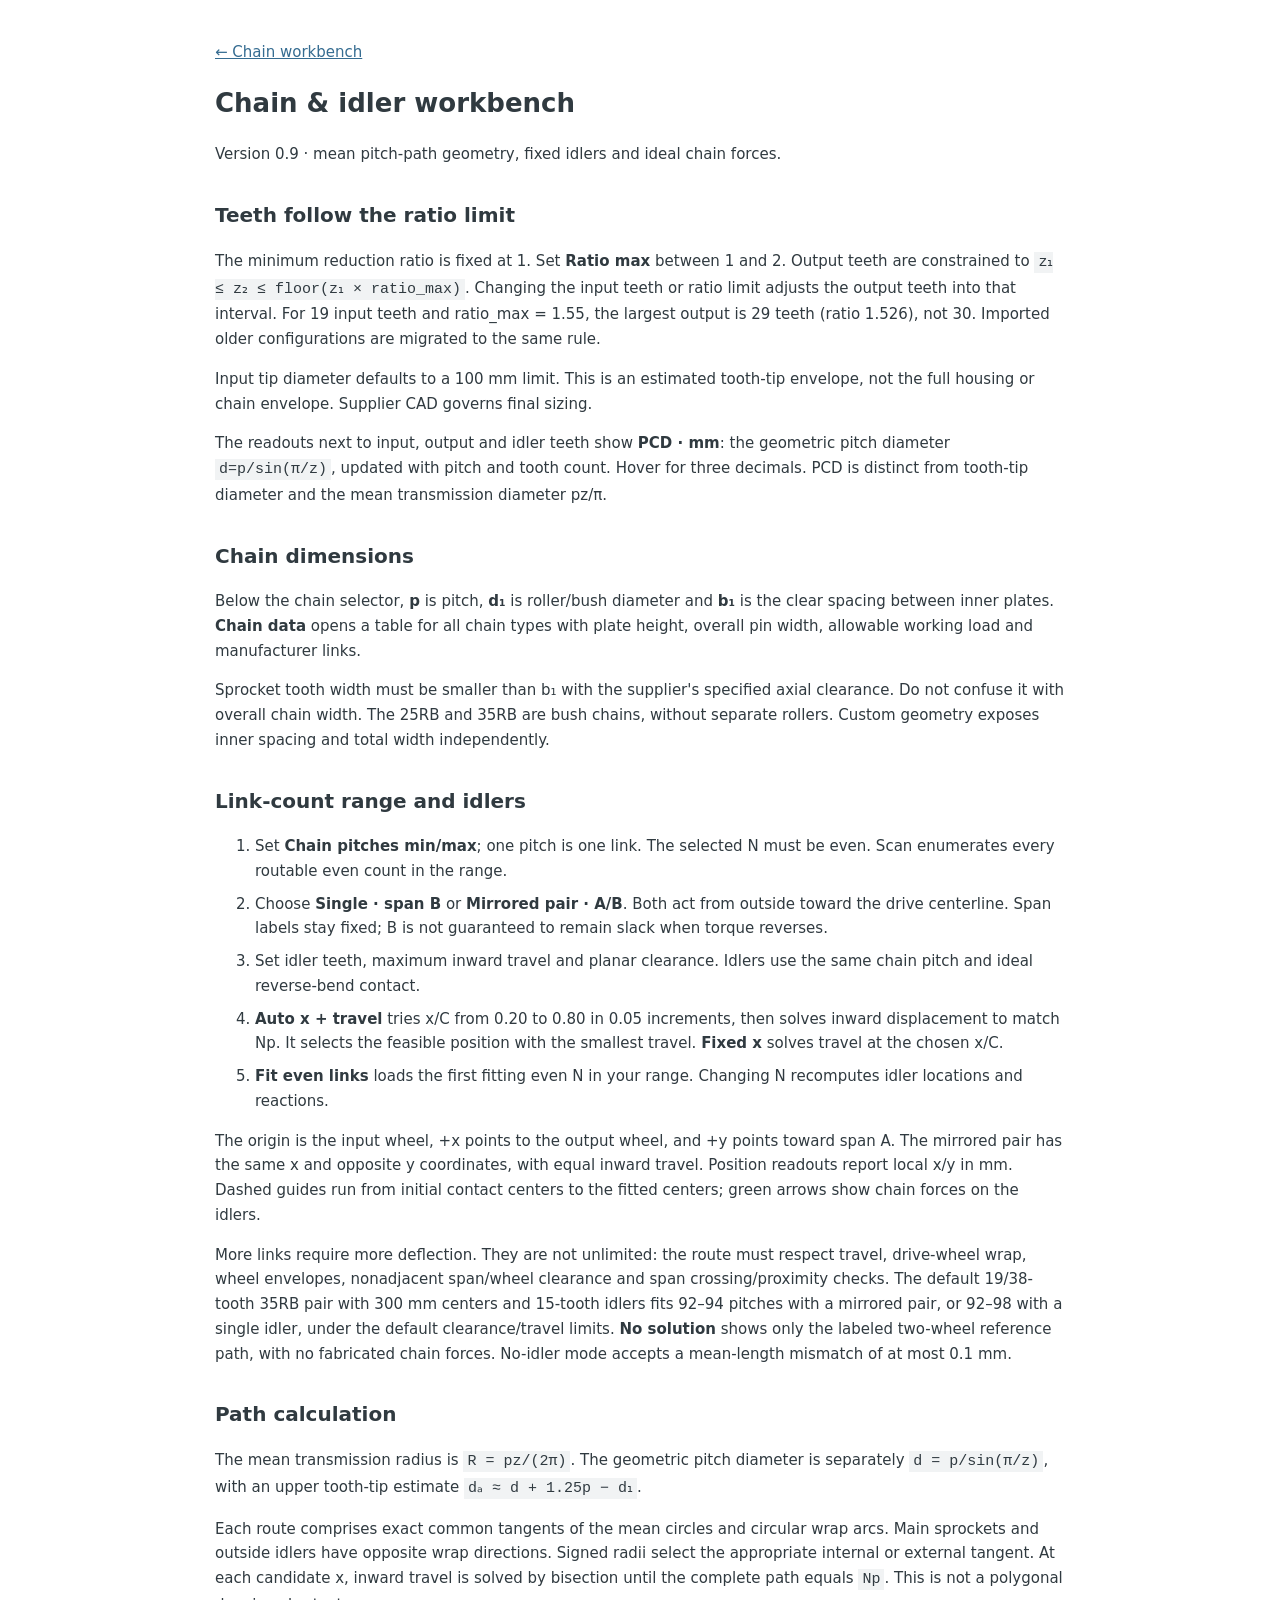
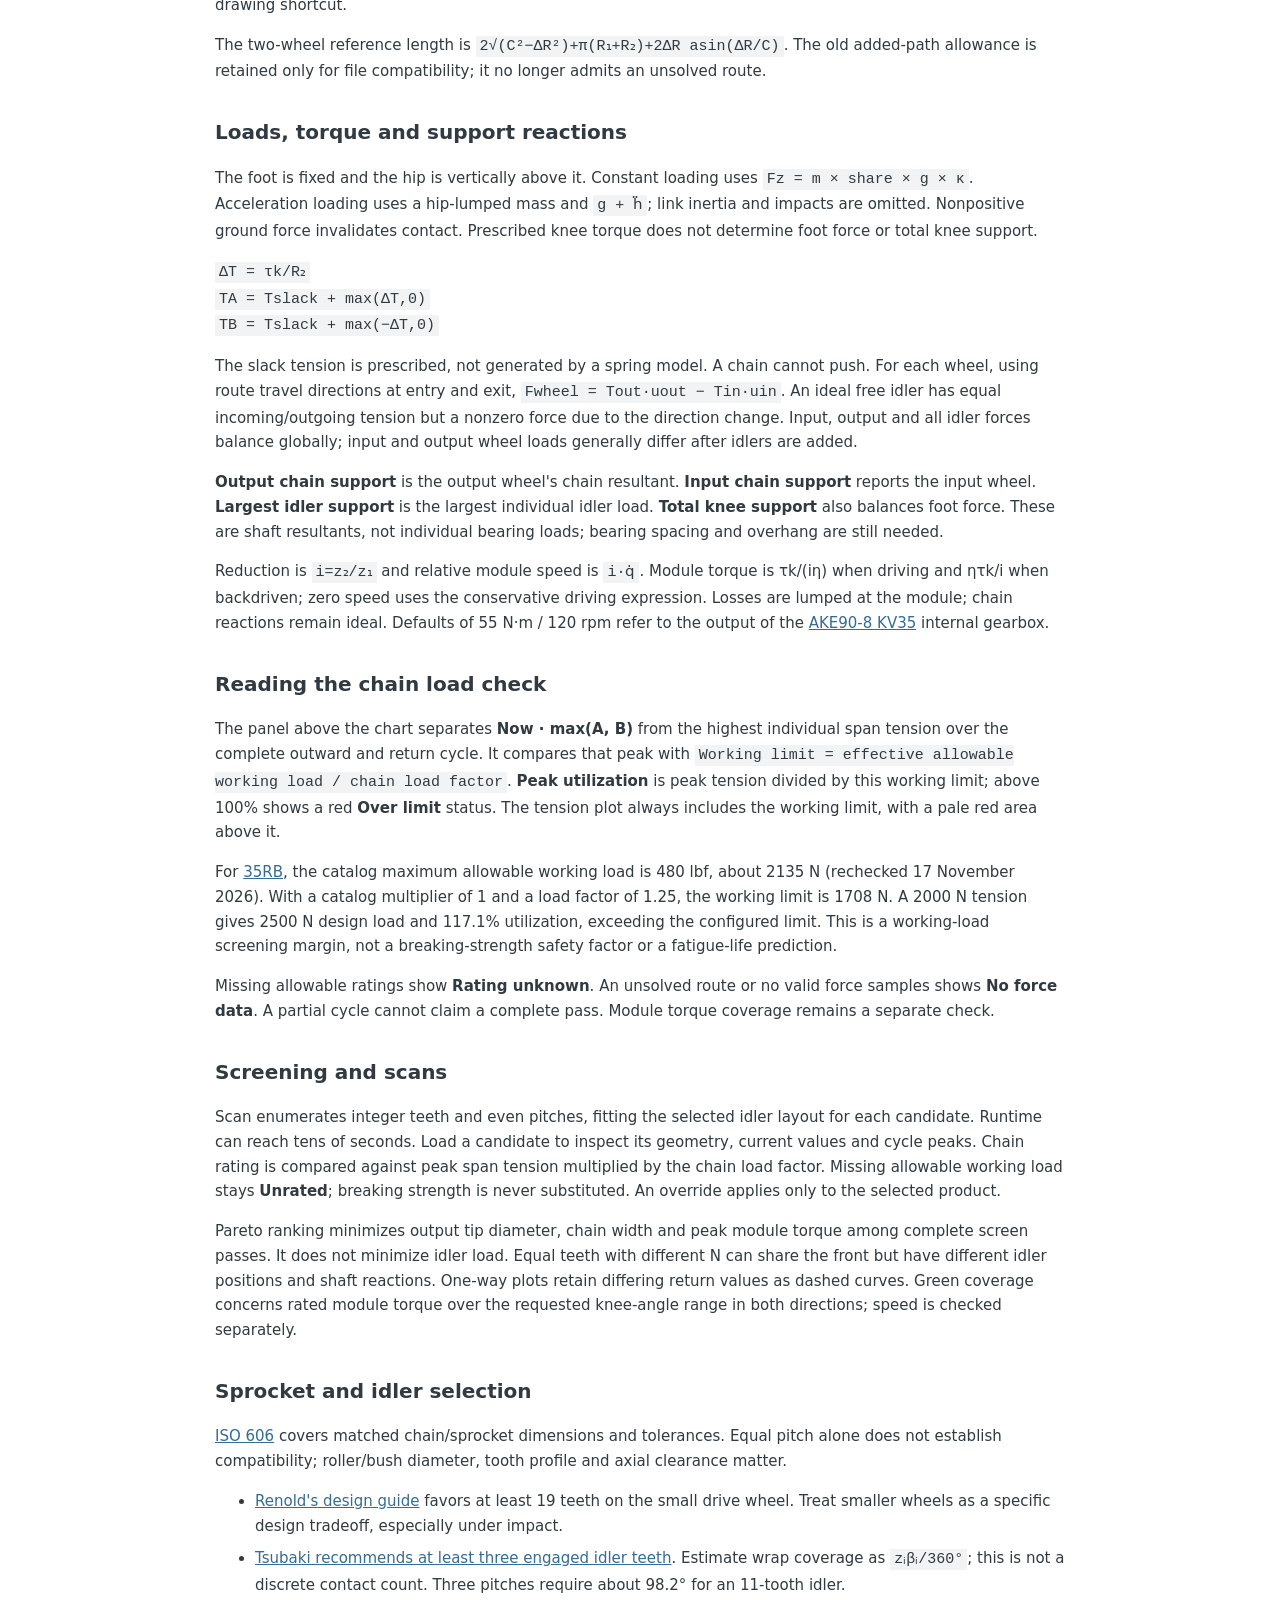
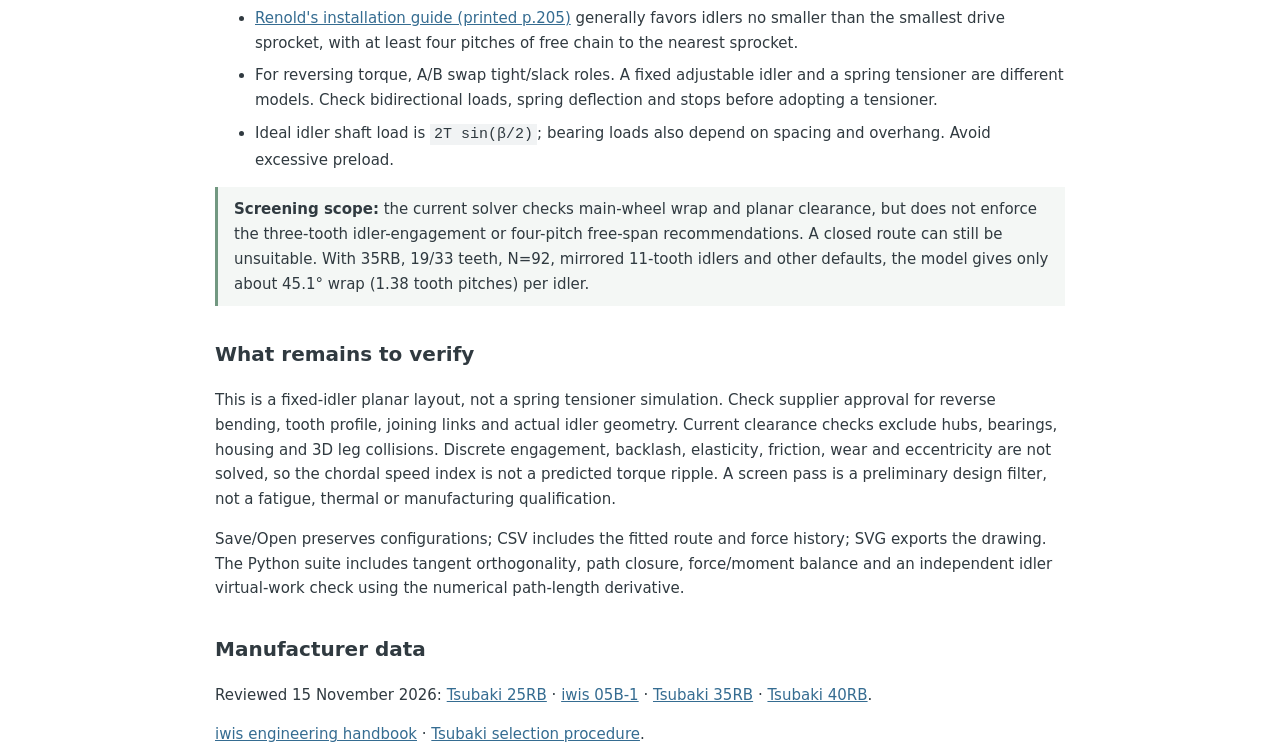
<file: static/chain-guide.html>
<!doctype html><html lang="en"><head><meta charset="utf-8"><meta name="viewport" content="width=device-width,initial-scale=1"><title>Chain guide · Knee Linkage Lab</title><style>body{font:15px/1.65 system-ui,sans-serif;color:#303a40;max-width:850px;margin:40px auto;padding:0 22px}h1{font-size:26px}h2{font-size:20px;margin-top:32px}a{color:#356c91}table{width:100%;border-collapse:collapse;font-size:13px}td,th{text-align:left;border-bottom:1px solid #ddd;padding:8px}code{background:#f1f3f4;padding:2px 4px}.note{border-left:3px solid #729881;padding:10px 16px;background:#f4f7f5}li{margin-bottom:8px}</style></head><body>
<a href="./chain.html">← Chain workbench</a><h1>Chain & idler workbench</h1><p>Version 0.9 · mean pitch-path geometry, fixed idlers and ideal chain forces.</p>
<h2>Teeth follow the ratio limit</h2><p>The minimum reduction ratio is fixed at 1. Set <b>Ratio max</b> between 1 and 2. Output teeth are constrained to <code>z₁ ≤ z₂ ≤ floor(z₁ × ratio_max)</code>. Changing the input teeth or ratio limit adjusts the output teeth into that interval. For 19 input teeth and ratio_max = 1.55, the largest output is 29 teeth (ratio 1.526), not 30. Imported older configurations are migrated to the same rule.</p><p>Input tip diameter defaults to a 100 mm limit. This is an estimated tooth-tip envelope, not the full housing or chain envelope. Supplier CAD governs final sizing.</p>
<p>The readouts next to input, output and idler teeth show <b>PCD · mm</b>: the geometric pitch diameter <code>d=p/sin(π/z)</code>, updated with pitch and tooth count. Hover for three decimals. PCD is distinct from tooth-tip diameter and the mean transmission diameter pz/π.</p><h2>Chain dimensions</h2><p>Below the chain selector, <b>p</b> is pitch, <b>d₁</b> is roller/bush diameter and <b>b₁</b> is the clear spacing between inner plates. <b>Chain data</b> opens a table for all chain types with plate height, overall pin width, allowable working load and manufacturer links.</p><p>Sprocket tooth width must be smaller than b₁ with the supplier's specified axial clearance. Do not confuse it with overall chain width. The 25RB and 35RB are bush chains, without separate rollers. Custom geometry exposes inner spacing and total width independently.</p>
<h2>Link-count range and idlers</h2><ol><li>Set <b>Chain pitches min/max</b>; one pitch is one link. The selected N must be even. Scan enumerates every routable even count in the range.</li><li>Choose <b>Single · span B</b> or <b>Mirrored pair · A/B</b>. Both act from outside toward the drive centerline. Span labels stay fixed; B is not guaranteed to remain slack when torque reverses.</li><li>Set idler teeth, maximum inward travel and planar clearance. Idlers use the same chain pitch and ideal reverse-bend contact.</li><li><b>Auto x + travel</b> tries x/C from 0.20 to 0.80 in 0.05 increments, then solves inward displacement to match Np. It selects the feasible position with the smallest travel. <b>Fixed x</b> solves travel at the chosen x/C.</li><li><b>Fit even links</b> loads the first fitting even N in your range. Changing N recomputes idler locations and reactions.</li></ol><p>The origin is the input wheel, +x points to the output wheel, and +y points toward span A. The mirrored pair has the same x and opposite y coordinates, with equal inward travel. Position readouts report local x/y in mm. Dashed guides run from initial contact centers to the fitted centers; green arrows show chain forces on the idlers.</p>
<p>More links require more deflection. They are not unlimited: the route must respect travel, drive-wheel wrap, wheel envelopes, nonadjacent span/wheel clearance and span crossing/proximity checks. The default 19/38-tooth 35RB pair with 300 mm centers and 15-tooth idlers fits 92–94 pitches with a mirrored pair, or 92–98 with a single idler, under the default clearance/travel limits. <b>No solution</b> shows only the labeled two-wheel reference path, with no fabricated chain forces. No-idler mode accepts a mean-length mismatch of at most 0.1 mm.</p>
<h2>Path calculation</h2><p>The mean transmission radius is <code>R = pz/(2π)</code>. The geometric pitch diameter is separately <code>d = p/sin(π/z)</code>, with an upper tooth-tip estimate <code>dₐ ≈ d + 1.25p − d₁</code>.</p><p>Each route comprises exact common tangents of the mean circles and circular wrap arcs. Main sprockets and outside idlers have opposite wrap directions. Signed radii select the appropriate internal or external tangent. At each candidate x, inward travel is solved by bisection until the complete path equals <code>Np</code>. This is not a polygonal drawing shortcut.</p><p>The two-wheel reference length is <code>2√(C²−ΔR²)+π(R₁+R₂)+2ΔR asin(ΔR/C)</code>. The old added-path allowance is retained only for file compatibility; it no longer admits an unsolved route.</p>
<h2>Loads, torque and support reactions</h2><p>The foot is fixed and the hip is vertically above it. Constant loading uses <code>Fz = m × share × g × κ</code>. Acceleration loading uses a hip-lumped mass and <code>g + ḧ</code>; link inertia and impacts are omitted. Nonpositive ground force invalidates contact. Prescribed knee torque does not determine foot force or total knee support.</p><p><code>ΔT = τk/R₂</code><br><code>TA = Tslack + max(ΔT,0)</code><br><code>TB = Tslack + max(−ΔT,0)</code></p><p>The slack tension is prescribed, not generated by a spring model. A chain cannot push. For each wheel, using route travel directions at entry and exit, <code>Fwheel = Tout·uout − Tin·uin</code>. An ideal free idler has equal incoming/outgoing tension but a nonzero force due to the direction change. Input, output and all idler forces balance globally; input and output wheel loads generally differ after idlers are added.</p><p><b>Output chain support</b> is the output wheel's chain resultant. <b>Input chain support</b> reports the input wheel. <b>Largest idler support</b> is the largest individual idler load. <b>Total knee support</b> also balances foot force. These are shaft resultants, not individual bearing loads; bearing spacing and overhang are still needed.</p><p>Reduction is <code>i=z₂/z₁</code> and relative module speed is <code>i·q̇</code>. Module torque is τk/(iη) when driving and ητk/i when backdriven; zero speed uses the conservative driving expression. Losses are lumped at the module; chain reactions remain ideal. Defaults of 55 N·m / 120 rpm refer to the output of the <a href="https://img.cubemars.com/products/cubemars-product-parameter/AKE90-8-KV35.pdf">AKE90-8 KV35</a> internal gearbox.</p>
<h2>Reading the chain load check</h2><p>The panel above the chart separates <b>Now · max(A, B)</b> from the highest individual span tension over the complete outward and return cycle. It compares that peak with <code>Working limit = effective allowable working load / chain load factor</code>. <b>Peak utilization</b> is peak tension divided by this working limit; above 100% shows a red <b>Over limit</b> status. The tension plot always includes the working limit, with a pale red area above it.</p><p>For <a href="https://chains.ustsubaki.com/en-us/item/rs25-through-rs240-chains/rs35-roller-chains/35rb">35RB</a>, the catalog maximum allowable working load is 480 lbf, about 2135 N (rechecked 17 November 2026). With a catalog multiplier of 1 and a load factor of 1.25, the working limit is 1708 N. A 2000 N tension gives 2500 N design load and 117.1% utilization, exceeding the configured limit. This is a working-load screening margin, not a breaking-strength safety factor or a fatigue-life prediction.</p><p>Missing allowable ratings show <b>Rating unknown</b>. An unsolved route or no valid force samples shows <b>No force data</b>. A partial cycle cannot claim a complete pass. Module torque coverage remains a separate check.</p>
<h2>Screening and scans</h2><p>Scan enumerates integer teeth and even pitches, fitting the selected idler layout for each candidate. Runtime can reach tens of seconds. Load a candidate to inspect its geometry, current values and cycle peaks. Chain rating is compared against peak span tension multiplied by the chain load factor. Missing allowable working load stays <b>Unrated</b>; breaking strength is never substituted. An override applies only to the selected product.</p><p>Pareto ranking minimizes output tip diameter, chain width and peak module torque among complete screen passes. It does not minimize idler load. Equal teeth with different N can share the front but have different idler positions and shaft reactions. One-way plots retain differing return values as dashed curves. Green coverage concerns rated module torque over the requested knee-angle range in both directions; speed is checked separately.</p>
<h2>Sprocket and idler selection</h2><p><a href="https://www.iso.org/standard/61232.html">ISO 606</a> covers matched chain/sprocket dimensions and tolerances. Equal pitch alone does not establish compatibility; roller/bush diameter, tooth profile and axial clearance matter.</p><ul><li><a href="https://www.renold.com/upload/renoldswitzerland/roller_chain_designer_guide.pdf">Renold's design guide</a> favors at least 19 teeth on the small drive wheel. Treat smaller wheels as a specific design tradeoff, especially under impact.</li><li><a href="https://www.ustsubaki.com/wp-content/uploads/2023-Tsubaki-Sprocket-Cat-update-v12-reduced.pdf">Tsubaki recommends at least three engaged idler teeth</a>. Estimate wrap coverage as <code>zᵢβᵢ/360°</code>; this is not a discrete contact count. Three pitches require about 98.2° for an 11-tooth idler.</li><li><a href="https://www.renoldcanada.com/media/1566420/Inst-Maint-53.pdf">Renold's installation guide (printed p.205)</a> generally favors idlers no smaller than the smallest drive sprocket, with at least four pitches of free chain to the nearest sprocket.</li><li>For reversing torque, A/B swap tight/slack roles. A fixed adjustable idler and a spring tensioner are different models. Check bidirectional loads, spring deflection and stops before adopting a tensioner.</li><li>Ideal idler shaft load is <code>2T sin(β/2)</code>; bearing loads also depend on spacing and overhang. Avoid excessive preload.</li></ul><p class="note"><b>Screening scope:</b> the current solver checks main-wheel wrap and planar clearance, but does not enforce the three-tooth idler-engagement or four-pitch free-span recommendations. A closed route can still be unsuitable. With 35RB, 19/33 teeth, N=92, mirrored 11-tooth idlers and other defaults, the model gives only about 45.1° wrap (1.38 tooth pitches) per idler.</p>
<h2>What remains to verify</h2><p>This is a fixed-idler planar layout, not a spring tensioner simulation. Check supplier approval for reverse bending, tooth profile, joining links and actual idler geometry. Current clearance checks exclude hubs, bearings, housing and 3D leg collisions. Discrete engagement, backlash, elasticity, friction, wear and eccentricity are not solved, so the chordal speed index is not a predicted torque ripple. A screen pass is a preliminary design filter, not a fatigue, thermal or manufacturing qualification.</p><p>Save/Open preserves configurations; CSV includes the fitted route and force history; SVG exports the drawing. The Python suite includes tangent orthogonality, path closure, force/moment balance and an independent idler virtual-work check using the numerical path-length derivative.</p>
<h2>Manufacturer data</h2><p>Reviewed 15 November 2026: <a href="https://chains.ustsubaki.com/en-us/item/rs25-through-rs240-chains/rs25-roller-chains/25rb">Tsubaki 25RB</a> · <a href="https://www.iwis.com/en-en/print-product/4735">iwis 05B-1</a> · <a href="https://chains.ustsubaki.com/en-us/item/rs25-through-rs240-chains/rs35-roller-chains/35rb">Tsubaki 35RB</a> · <a href="https://chains.ustsubaki.com/en-us/item/rs25-through-rs240-chains/rs40-roller-chains/40rb">Tsubaki 40RB</a>.</p><p><a href="https://www.iwis.com/as-handbook/iwis-handbook-for-chain-engineering-design-and-construction.pdf">iwis engineering handbook</a> · <a href="https://tt-net.tsubakimoto.co.jp/tecs/engd/cdc/engd_cdc_sen.asp?lang=en">Tsubaki selection procedure</a>.</p></body></html>
</file>
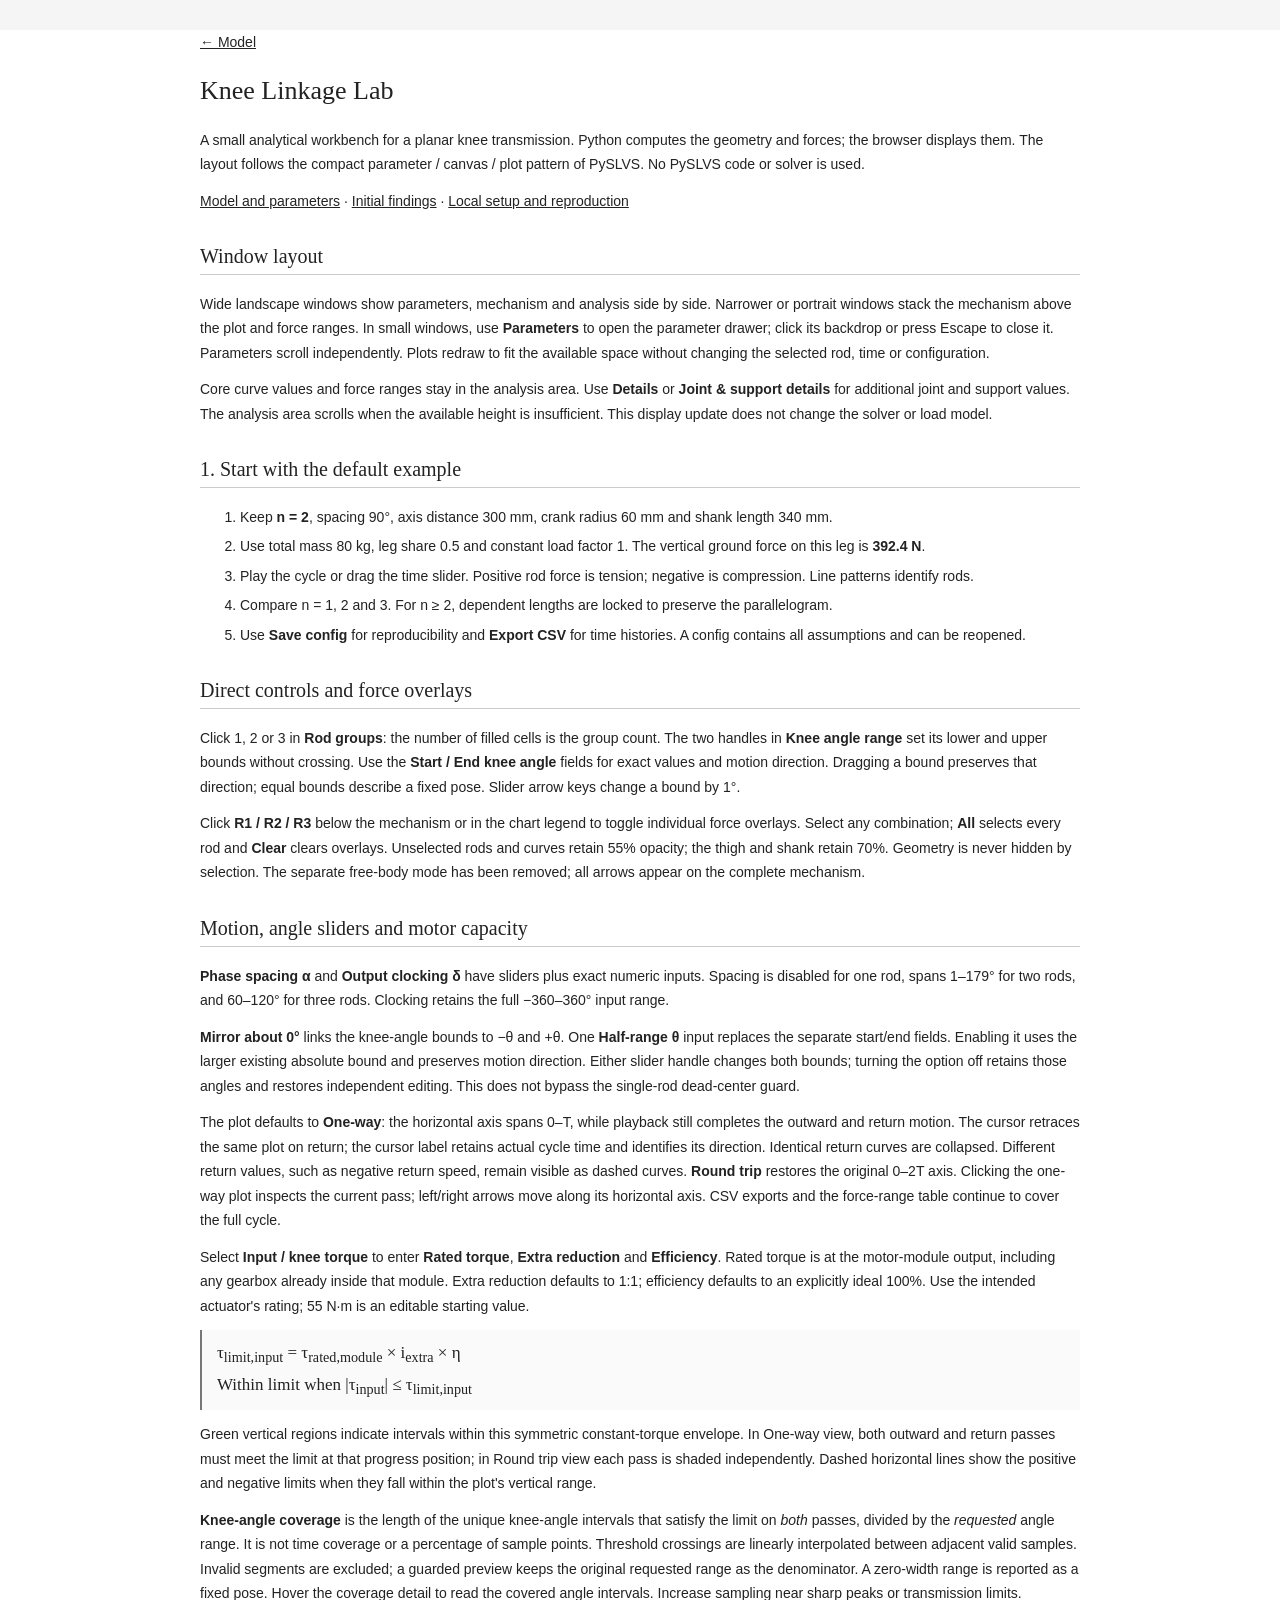
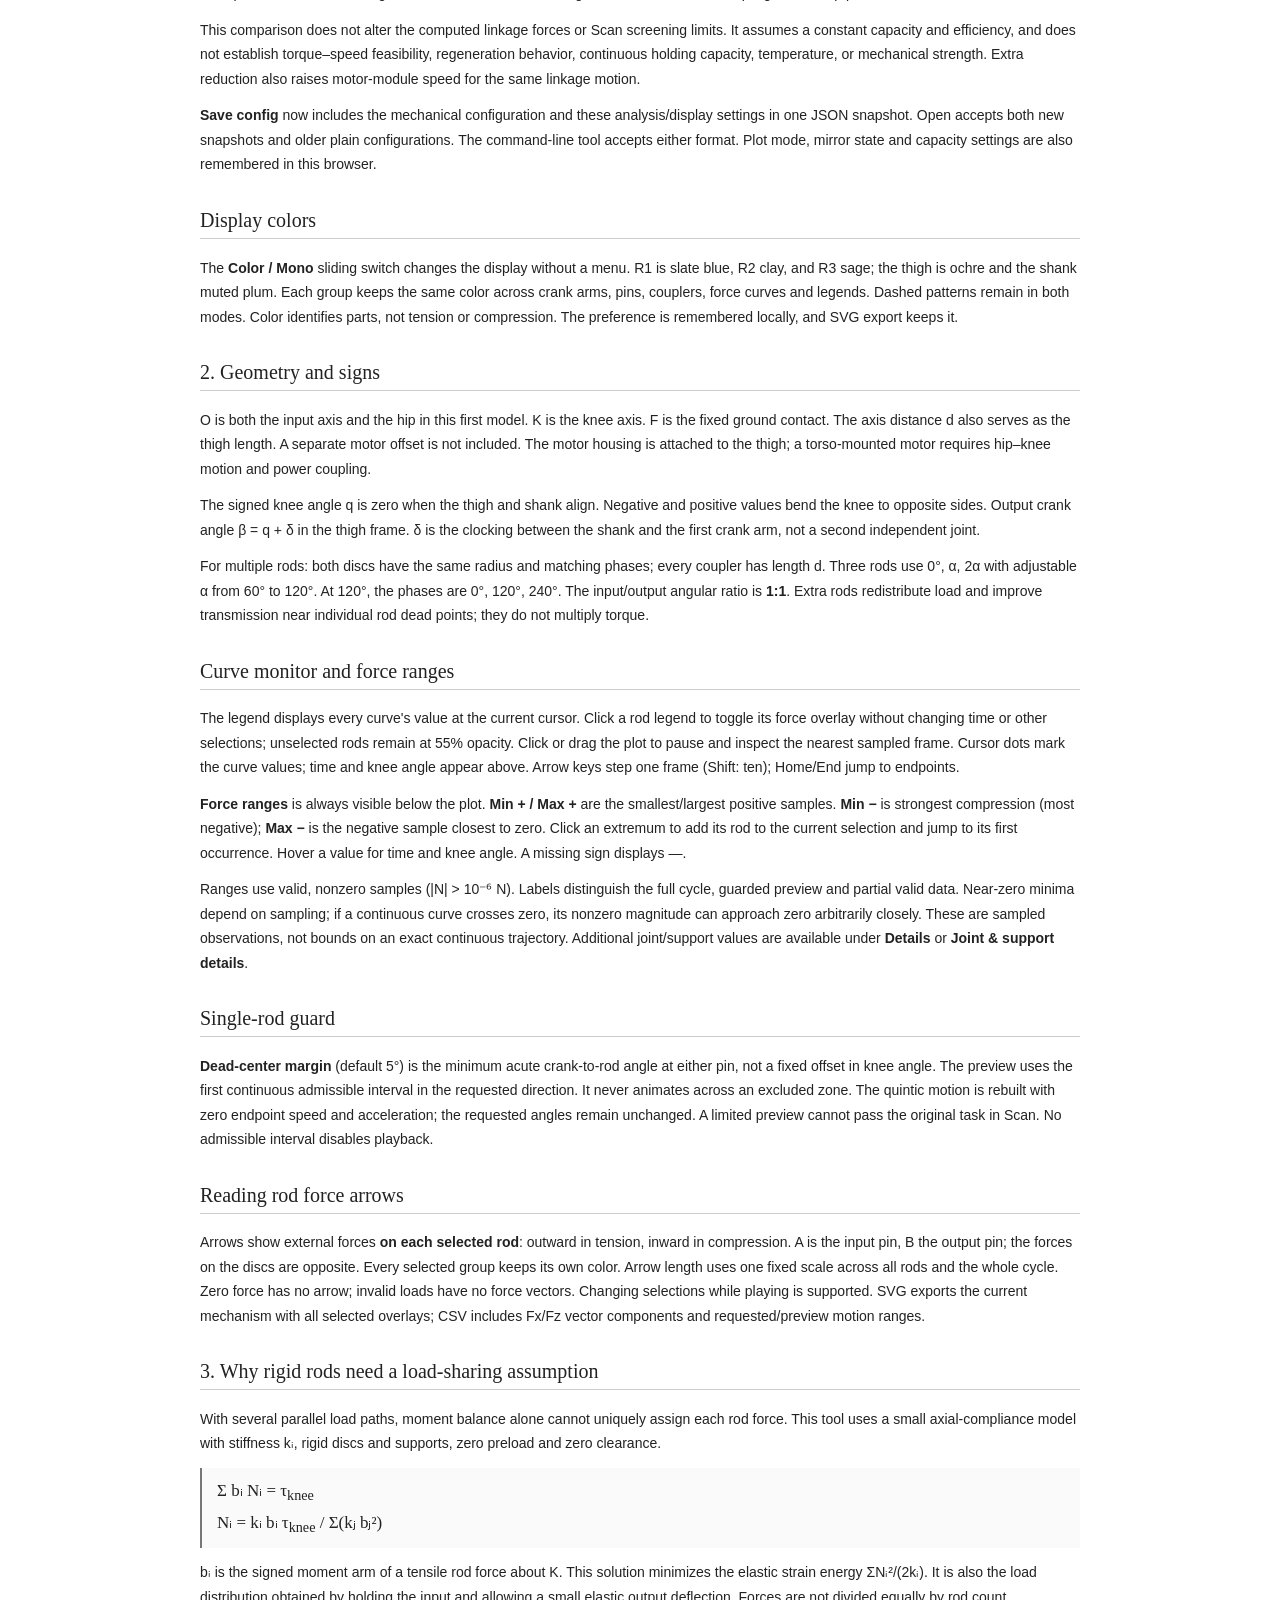
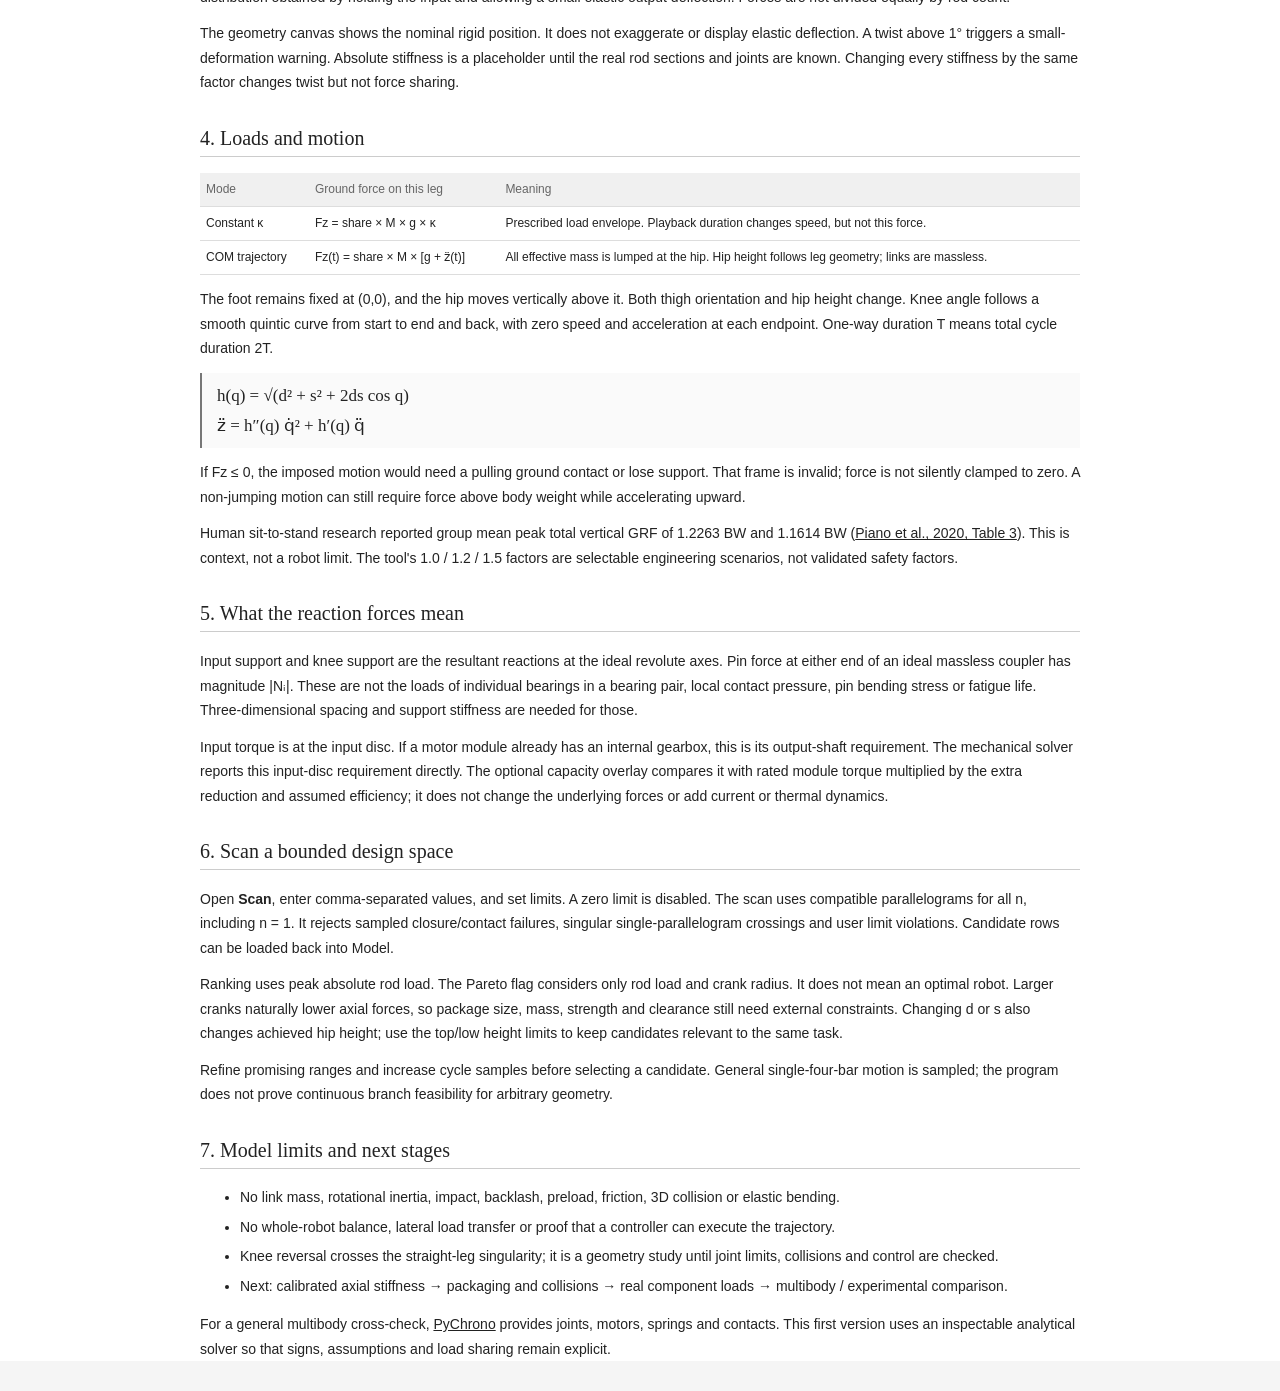
<file: static/guide.html>
<!doctype html><html lang="en"><head><meta charset="utf-8"><meta name="viewport" content="width=device-width,initial-scale=1"><title>Knee Linkage Lab — Guide</title><link rel="stylesheet" href="./style.css"></head><body style="background:white"><article class="guide">
<a href="./">← Model</a><h1>Knee Linkage Lab</h1><p>A small analytical workbench for a planar knee transmission. Python computes the geometry and forces; the browser displays them. The layout follows the compact parameter / canvas / plot pattern of PySLVS. No PySLVS code or solver is used.</p>
<p><a href="./model.md">Model and parameters</a> · <a href="./findings.md">Initial findings</a> · <a href="./readme.md">Local setup and reproduction</a></p>
<h2>Window layout</h2><p>Wide landscape windows show parameters, mechanism and analysis side by side. Narrower or portrait windows stack the mechanism above the plot and force ranges. In small windows, use <b>Parameters</b> to open the parameter drawer; click its backdrop or press Escape to close it. Parameters scroll independently. Plots redraw to fit the available space without changing the selected rod, time or configuration.</p><p>Core curve values and force ranges stay in the analysis area. Use <b>Details</b> or <b>Joint &amp; support details</b> for additional joint and support values. The analysis area scrolls when the available height is insufficient. This display update does not change the solver or load model.</p>
<h2>1. Start with the default example</h2><ol><li>Keep <b>n = 2</b>, spacing 90°, axis distance 300 mm, crank radius 60 mm and shank length 340 mm.</li><li>Use total mass 80 kg, leg share 0.5 and constant load factor 1. The vertical ground force on this leg is <b>392.4 N</b>.</li><li>Play the cycle or drag the time slider. Positive rod force is tension; negative is compression. Line patterns identify rods.</li><li>Compare n = 1, 2 and 3. For n ≥ 2, dependent lengths are locked to preserve the parallelogram.</li><li>Use <b>Save config</b> for reproducibility and <b>Export CSV</b> for time histories. A config contains all assumptions and can be reopened.</li></ol>
<h2>Direct controls and force overlays</h2><p>Click 1, 2 or 3 in <b>Rod groups</b>: the number of filled cells is the group count. The two handles in <b>Knee angle range</b> set its lower and upper bounds without crossing. Use the <b>Start / End knee angle</b> fields for exact values and motion direction. Dragging a bound preserves that direction; equal bounds describe a fixed pose. Slider arrow keys change a bound by 1°.</p><p>Click <b>R1 / R2 / R3</b> below the mechanism or in the chart legend to toggle individual force overlays. Select any combination; <b>All</b> selects every rod and <b>Clear</b> clears overlays. Unselected rods and curves retain 55% opacity; the thigh and shank retain 70%. Geometry is never hidden by selection. The separate free-body mode has been removed; all arrows appear on the complete mechanism.</p><h2>Motion, angle sliders and motor capacity</h2>
<p><b>Phase spacing α</b> and <b>Output clocking δ</b> have sliders plus exact numeric inputs. Spacing is disabled for one rod, spans 1–179° for two rods, and 60–120° for three rods. Clocking retains the full −360–360° input range.</p>
<p><b>Mirror about 0°</b> links the knee-angle bounds to −θ and +θ. One <b>Half-range θ</b> input replaces the separate start/end fields. Enabling it uses the larger existing absolute bound and preserves motion direction. Either slider handle changes both bounds; turning the option off retains those angles and restores independent editing. This does not bypass the single-rod dead-center guard.</p>
<p>The plot defaults to <b>One-way</b>: the horizontal axis spans 0–T, while playback still completes the outward and return motion. The cursor retraces the same plot on return; the cursor label retains actual cycle time and identifies its direction. Identical return curves are collapsed. Different return values, such as negative return speed, remain visible as dashed curves. <b>Round trip</b> restores the original 0–2T axis. Clicking the one-way plot inspects the current pass; left/right arrows move along its horizontal axis. CSV exports and the force-range table continue to cover the full cycle.</p>
<p>Select <b>Input / knee torque</b> to enter <b>Rated torque</b>, <b>Extra reduction</b> and <b>Efficiency</b>. Rated torque is at the motor-module output, including any gearbox already inside that module. Extra reduction defaults to 1:1; efficiency defaults to an explicitly ideal 100%. Use the intended actuator's rating; 55 N·m is an editable starting value.</p>
<div class="equation">τ<sub>limit,input</sub> = τ<sub>rated,module</sub> × i<sub>extra</sub> × η<br>Within limit when |τ<sub>input</sub>| ≤ τ<sub>limit,input</sub></div>
<p>Green vertical regions indicate intervals within this symmetric constant-torque envelope. In One-way view, both outward and return passes must meet the limit at that progress position; in Round trip view each pass is shaded independently. Dashed horizontal lines show the positive and negative limits when they fall within the plot's vertical range.</p>
<p><b>Knee-angle coverage</b> is the length of the unique knee-angle intervals that satisfy the limit on <em>both</em> passes, divided by the <em>requested</em> angle range. It is not time coverage or a percentage of sample points. Threshold crossings are linearly interpolated between adjacent valid samples. Invalid segments are excluded; a guarded preview keeps the original requested range as the denominator. A zero-width range is reported as a fixed pose. Hover the coverage detail to read the covered angle intervals. Increase sampling near sharp peaks or transmission limits.</p>
<p>This comparison does not alter the computed linkage forces or Scan screening limits. It assumes a constant capacity and efficiency, and does not establish torque–speed feasibility, regeneration behavior, continuous holding capacity, temperature, or mechanical strength. Extra reduction also raises motor-module speed for the same linkage motion.</p>
<p><b>Save config</b> now includes the mechanical configuration and these analysis/display settings in one JSON snapshot. Open accepts both new snapshots and older plain configurations. The command-line tool accepts either format. Plot mode, mirror state and capacity settings are also remembered in this browser.</p>
<h2>Display colors</h2><p>The <b>Color / Mono</b> sliding switch changes the display without a menu. R1 is slate blue, R2 clay, and R3 sage; the thigh is ochre and the shank muted plum. Each group keeps the same color across crank arms, pins, couplers, force curves and legends. Dashed patterns remain in both modes. Color identifies parts, not tension or compression. The preference is remembered locally, and SVG export keeps it.</p><h2>2. Geometry and signs</h2><p>O is both the input axis and the hip in this first model. K is the knee axis. F is the fixed ground contact. The axis distance d also serves as the thigh length. A separate motor offset is not included. The motor housing is attached to the thigh; a torso-mounted motor requires hip–knee motion and power coupling.</p><p>The signed knee angle q is zero when the thigh and shank align. Negative and positive values bend the knee to opposite sides. Output crank angle β = q + δ in the thigh frame. δ is the clocking between the shank and the first crank arm, not a second independent joint.</p><p>For multiple rods: both discs have the same radius and matching phases; every coupler has length d. Three rods use 0°, α, 2α with adjustable α from 60° to 120°. At 120°, the phases are 0°, 120°, 240°. The input/output angular ratio is <b>1:1</b>. Extra rods redistribute load and improve transmission near individual rod dead points; they do not multiply torque.</p>
<h2>Curve monitor and force ranges</h2><p>The legend displays every curve's value at the current cursor. Click a rod legend to toggle its force overlay without changing time or other selections; unselected rods remain at 55% opacity. Click or drag the plot to pause and inspect the nearest sampled frame. Cursor dots mark the curve values; time and knee angle appear above. Arrow keys step one frame (Shift: ten); Home/End jump to endpoints.</p><p><b>Force ranges</b> is always visible below the plot. <b>Min + / Max +</b> are the smallest/largest positive samples. <b>Min −</b> is strongest compression (most negative); <b>Max −</b> is the negative sample closest to zero. Click an extremum to add its rod to the current selection and jump to its first occurrence. Hover a value for time and knee angle. A missing sign displays —.</p><p>Ranges use valid, nonzero samples (|N| &gt; 10⁻⁶ N). Labels distinguish the full cycle, guarded preview and partial valid data. Near-zero minima depend on sampling; if a continuous curve crosses zero, its nonzero magnitude can approach zero arbitrarily closely. These are sampled observations, not bounds on an exact continuous trajectory. Additional joint/support values are available under <b>Details</b> or <b>Joint &amp; support details</b>.</p>
<h2>Single-rod guard</h2><p><b>Dead-center margin</b> (default 5°) is the minimum acute crank-to-rod angle at either pin, not a fixed offset in knee angle. The preview uses the first continuous admissible interval in the requested direction. It never animates across an excluded zone. The quintic motion is rebuilt with zero endpoint speed and acceleration; the requested angles remain unchanged. A limited preview cannot pass the original task in Scan. No admissible interval disables playback.</p>
<h2>Reading rod force arrows</h2><p>Arrows show external forces <b>on each selected rod</b>: outward in tension, inward in compression. A is the input pin, B the output pin; the forces on the discs are opposite. Every selected group keeps its own color. Arrow length uses one fixed scale across all rods and the whole cycle. Zero force has no arrow; invalid loads have no force vectors. Changing selections while playing is supported. SVG exports the current mechanism with all selected overlays; CSV includes Fx/Fz vector components and requested/preview motion ranges.</p><h2>3. Why rigid rods need a load-sharing assumption</h2><p>With several parallel load paths, moment balance alone cannot uniquely assign each rod force. This tool uses a small axial-compliance model with stiffness kᵢ, rigid discs and supports, zero preload and zero clearance.</p><div class="equation">Σ bᵢ Nᵢ = τ<sub>knee</sub><br>Nᵢ = kᵢ bᵢ τ<sub>knee</sub> / Σ(kⱼ bⱼ²)</div><p>bᵢ is the signed moment arm of a tensile rod force about K. This solution minimizes the elastic strain energy ΣNᵢ²/(2kᵢ). It is also the load distribution obtained by holding the input and allowing a small elastic output deflection. Forces are not divided equally by rod count.</p><p>The geometry canvas shows the nominal rigid position. It does not exaggerate or display elastic deflection. A twist above 1° triggers a small-deformation warning. Absolute stiffness is a placeholder until the real rod sections and joints are known. Changing every stiffness by the same factor changes twist but not force sharing.</p>
<h2>4. Loads and motion</h2><table><thead><tr><th>Mode</th><th>Ground force on this leg</th><th>Meaning</th></tr></thead><tbody><tr><td>Constant κ</td><td>Fz = share × M × g × κ</td><td>Prescribed load envelope. Playback duration changes speed, but not this force.</td></tr><tr><td>COM trajectory</td><td>Fz(t) = share × M × [g + z̈(t)]</td><td>All effective mass is lumped at the hip. Hip height follows leg geometry; links are massless.</td></tr></tbody></table><p>The foot remains fixed at (0,0), and the hip moves vertically above it. Both thigh orientation and hip height change. Knee angle follows a smooth quintic curve from start to end and back, with zero speed and acceleration at each endpoint. One-way duration T means total cycle duration 2T.</p><div class="equation">h(q) = √(d² + s² + 2ds cos q)<br>z̈ = h″(q) q̇² + h′(q) q̈</div><p>If Fz ≤ 0, the imposed motion would need a pulling ground contact or lose support. That frame is invalid; force is not silently clamped to zero. A non-jumping motion can still require force above body weight while accelerating upward.</p><p>Human sit-to-stand research reported group mean peak total vertical GRF of 1.2263 BW and 1.1614 BW (<a href="https://pmc.ncbi.nlm.nih.gov/articles/PMC7161000/">Piano et al., 2020, Table 3</a>). This is context, not a robot limit. The tool's 1.0 / 1.2 / 1.5 factors are selectable engineering scenarios, not validated safety factors.</p>
<h2>5. What the reaction forces mean</h2><p>Input support and knee support are the resultant reactions at the ideal revolute axes. Pin force at either end of an ideal massless coupler has magnitude |Nᵢ|. These are not the loads of individual bearings in a bearing pair, local contact pressure, pin bending stress or fatigue life. Three-dimensional spacing and support stiffness are needed for those.</p><p>Input torque is at the input disc. If a motor module already has an internal gearbox, this is its output-shaft requirement. The mechanical solver reports this input-disc requirement directly. The optional capacity overlay compares it with rated module torque multiplied by the extra reduction and assumed efficiency; it does not change the underlying forces or add current or thermal dynamics.</p>
<h2>6. Scan a bounded design space</h2><p>Open <b>Scan</b>, enter comma-separated values, and set limits. A zero limit is disabled. The scan uses compatible parallelograms for all n, including n = 1. It rejects sampled closure/contact failures, singular single-parallelogram crossings and user limit violations. Candidate rows can be loaded back into Model.</p><p>Ranking uses peak absolute rod load. The Pareto flag considers only rod load and crank radius. It does not mean an optimal robot. Larger cranks naturally lower axial forces, so package size, mass, strength and clearance still need external constraints. Changing d or s also changes achieved hip height; use the top/low height limits to keep candidates relevant to the same task.</p><p>Refine promising ranges and increase cycle samples before selecting a candidate. General single-four-bar motion is sampled; the program does not prove continuous branch feasibility for arbitrary geometry.</p>
<h2>7. Model limits and next stages</h2><ul><li>No link mass, rotational inertia, impact, backlash, preload, friction, 3D collision or elastic bending.</li><li>No whole-robot balance, lateral load transfer or proof that a controller can execute the trajectory.</li><li>Knee reversal crosses the straight-leg singularity; it is a geometry study until joint limits, collisions and control are checked.</li><li>Next: calibrated axial stiffness → packaging and collisions → real component loads → multibody / experimental comparison.</li></ul><p>For a general multibody cross-check, <a href="https://www.projectchrono.org/pychrono/">PyChrono</a> provides joints, motors, springs and contacts. This first version uses an inspectable analytical solver so that signs, assumptions and load sharing remain explicit.</p>
</article></body></html>
</file>
<file: static/style.css>
:root{font-family:-apple-system,BlinkMacSystemFont,"Segoe UI",sans-serif;font-size:12px;color:#222;background:#f5f5f5;font-synthesis:none;--sidebar-width:230px;--app-header-height:43px}
*{box-sizing:border-box}body{margin:0}[hidden]{display:none!important}
button,input,select{font:inherit;color:inherit}button,a,input,select{outline-offset:2px}
button,select{border:1px solid #bbb;border-radius:2px;background:#fafafa;padding:4px 8px;min-height:27px}
button{cursor:pointer}button:hover{background:#e8e8e8}button:disabled{color:#999;cursor:default}
.primary,button.active{background:#333;color:#fff;border-color:#333}a{color:inherit}
.lab-app{height:100vh;height:100dvh;display:flex;flex-direction:column;overflow:hidden}
.lab-app>header{display:flex;flex:none;flex-wrap:wrap;align-items:center;gap:8px;min-height:43px;padding:6px 12px;border-bottom:1px solid #aaa;background:#eee}
header strong{font-size:14px;font-weight:600;white-space:nowrap}.version{color:#777;font-size:11px;white-space:nowrap}
nav{display:flex;gap:3px;margin-left:8px;align-items:center}nav a{text-decoration:none;padding:6px 8px;white-space:nowrap}
.toolbar{display:flex;gap:4px;margin-left:auto;flex-wrap:wrap}.toolbar button{white-space:nowrap}
main{display:grid;grid-template-columns:var(--sidebar-width) minmax(0,1fr);flex:1;min-width:0;min-height:0;overflow:hidden}
aside{background:#f4f4f4}.panel-title{padding:7px 10px;background:#e8e8e8;border-bottom:1px solid #ccc;display:flex;justify-content:space-between;align-items:center;font-weight:600;min-height:31px}
.panel-title button{font-size:11px;padding:1px 7px;min-height:21px}
#properties{min-height:0;overflow-y:auto;border-right:1px solid #aaa;overscroll-behavior:contain}
#properties>.panel-title{position:sticky;top:0;z-index:2}
.preset-row{padding:8px}.preset-row select{width:100%;font-size:11px}
details{border-bottom:1px solid #ccc}summary{cursor:pointer;font-weight:600;padding:7px 10px;background:#ededed;font-size:12px}
.fields{padding:5px 9px}.field{display:grid;grid-template-columns:minmax(0,1fr) 66px 25px;align-items:center;gap:5px;min-height:29px}
.field label{font-size:11px}.field input,.field select{width:100%;min-width:0;border:1px solid #c7c7c7;border-radius:1px;background:white;padding:3px 4px;height:24px;text-align:right}
.field select{text-align:left;grid-column:2/4}.field input:disabled{background:#eee;color:#888}.field .unit{font-size:10px;color:#777}
.count-segments{grid-column:2/4;display:grid;grid-template-columns:repeat(3,1fr);gap:4px}
.count-segments button{padding:2px;min-height:27px;background:white;border-color:#c3cbd0;font-size:11px}
.count-segments button.lit{background:#dceaf2;color:#315d78;border-color:#7197ae;box-shadow:inset 0 -2px #7197ae}
.count-segments button[aria-checked="true"]{font-weight:700}
.angle-range{padding:5px 1px 7px;margin-bottom:4px;border-bottom:1px solid #ddd}
.angle-range-heading{display:flex;justify-content:space-between;align-items:baseline;gap:6px;font-size:11px}
.angle-range-heading output{font-size:10px;font-variant-numeric:tabular-nums;color:#54768a;white-space:nowrap}
.angle-track{position:relative;height:29px;margin-top:3px;touch-action:none;cursor:ew-resize}
.angle-track-base,.angle-track-fill{position:absolute;left:7px;right:7px;top:12px;height:5px;border-radius:2px;background:#d1d5d8;pointer-events:none}
.angle-track-fill{right:auto;background:#709bb4}
.angle-zero{position:absolute;left:50%;top:9px;height:11px;border-left:1px solid #9ca8b0;pointer-events:none}
.angle-track input[type=range]{position:absolute;inset:0;width:100%;height:29px;margin:0;padding:0;appearance:none;-webkit-appearance:none;background:transparent;border:0;pointer-events:none;z-index:2}
.angle-track input[type=range]:focus{outline:none;z-index:3}
.angle-track input::-webkit-slider-runnable-track{background:transparent;border:0;height:5px}
.angle-track input::-moz-range-track{background:transparent;border:0;height:5px}
.angle-track input::-webkit-slider-thumb{-webkit-appearance:none;appearance:none;width:14px;height:22px;margin-top:-9px;background:#fafcfd;border:2px solid #547f9c;border-radius:3px;pointer-events:auto;cursor:ew-resize}
.angle-track input::-moz-range-thumb{box-sizing:border-box;width:14px;height:22px;background:#fafcfd;border:2px solid #547f9c;border-radius:3px;pointer-events:auto;cursor:ew-resize}
.angle-track input:focus-visible::-webkit-slider-thumb{outline:2px solid #547f9c;outline-offset:2px}
.angle-track input:focus-visible::-moz-range-thumb{outline:2px solid #547f9c;outline-offset:2px}
.angle-scale{display:flex;justify-content:space-between;padding:0 1px;font-size:9px;color:#777}
.parameter-slider{padding:0 1px 5px}.parameter-slider input{display:block;width:100%;height:15px;margin:2px 0;accent-color:#547f9c;cursor:ew-resize}.parameter-slider input:disabled{cursor:default;opacity:.45}
.mirror-bar{display:flex;justify-content:flex-end;margin-top:5px}.mirror-bar button{font-size:10px;min-height:23px;padding:2px 7px}
#mirrorAngles[aria-pressed="true"]{color:#315d78;background:#dceaf2;border-color:#7197ae}
.hint{font-size:11px;color:#666;line-height:1.45;margin:6px 10px 9px}#geometryHint{font-size:10px}
.workspace{min-width:0;min-height:0;display:flex;flex-direction:column;overflow:auto;background:white;overscroll-behavior:contain}
.mechanism-pane{display:flex;flex-direction:column;flex:none;min-width:0;height:clamp(350px,54dvh,620px);background:white}
.canvas-heading{display:flex;flex:none;flex-wrap:wrap;align-items:center;gap:5px;padding:5px 8px;min-height:33px;border-bottom:1px solid #ccc;background:#f4f4f4}
.canvas-heading label{display:flex;align-items:center;font-size:11px;gap:3px;white-space:nowrap}
.canvas-heading button{font-size:11px;min-height:23px;padding:2px 7px}
.mode-switch{--selected-index:0;position:relative;display:grid;grid-template-columns:repeat(2,minmax(0,1fr));padding:2px;border:1px solid #bcc5cb;border-radius:4px;background:#e7ebee;flex:none}
.mode-switch::before{content:"";position:absolute;left:2px;top:2px;bottom:2px;width:calc((100% - 4px)/2);transform:translateX(calc(var(--selected-index)*100%));background:white;border:1px solid #b9c6ce;border-radius:2px;box-shadow:0 1px 2px #0001;transition:transform .14s ease;pointer-events:none}
.canvas-heading .mode-switch button{position:relative;border:0;background:transparent;box-shadow:none;min-height:22px;padding:2px 7px;font-size:10px;white-space:nowrap;color:#626970}
.canvas-heading .mode-switch button[aria-checked="true"]{color:#253d4b;font-weight:600}
.mode-switch button:focus-visible{outline:2px solid #547f9c;outline-offset:1px}
.color-switch button{min-width:39px}
@media(prefers-reduced-motion:reduce){.mode-switch::before{transition:none}}
.motion-range{flex:none;padding:6px 10px;font-size:11px;line-height:1.45;background:#faf6ed;border-bottom:1px solid #d9c9aa;color:#654d2e}
.canvas-row{display:flex;flex:1;min-width:0;min-height:200px;overflow:hidden}
#drawing{flex:1;min-width:0;min-height:0;position:relative}
#mechanism{width:100%;height:100%;display:block;background:#fff}
#mechanism [data-color-key]{transition:none}
.rod-selector{display:flex;flex:none;flex-wrap:wrap;align-items:center;gap:6px;padding:4px 10px;border-top:1px solid #ddd;background:#fafafa}
.selector-label{font-size:10px;color:#666;margin-right:2px}
.rod-selector button{display:inline-flex;align-items:center;gap:5px;font-size:11px;min-height:25px;padding:2px 8px;background:white;border:1px solid #ccc;border-radius:2px}
.rod-selector button.selected,#legend button[aria-pressed="true"]{border-color:#547F9C;background:#edf3f7;box-shadow:inset 0 -2px #547F9C}
.rod-selector button:hover,#legend button:hover{background:#eef1f3}
.transport{display:flex;flex:none;align-items:center;gap:10px;min-height:37px;border-top:1px solid #ccc;border-bottom:1px solid #ccc;padding:4px 10px;background:#eee}
.transport input{flex:1;accent-color:#333;min-width:50px}.transport output{width:60px;text-align:right;font-variant-numeric:tabular-nums}.transport button{min-width:33px}.transport select{font-size:11px}
.analysis-pane{display:flex;flex-direction:column;flex:none;min-width:0;min-height:0;background:white}
.plot-heading{display:grid;flex:none;grid-template-columns:minmax(0,1fr) auto;gap:5px 8px;align-items:center;padding:8px 10px 4px}
.plot-heading select{max-width:235px;width:100%;font-size:11px;min-height:23px}
#cursorMeta{font-size:11px;font-variant-numeric:tabular-nums;color:#555;text-align:right;white-space:nowrap}
#legend{grid-column:1/-1;display:flex;flex-wrap:wrap;gap:6px;margin:0}
#legend .series-entry{display:grid;grid-template-columns:21px 1fr;align-items:center;gap:1px 5px;text-align:left;flex:1;min-width:105px;max-width:235px;padding:4px 7px;border:1px solid #ddd;border-radius:2px;background:#fafafa;font-size:10px}
#legend button.series-entry{cursor:pointer;background:white}#legend button.series-entry[aria-pressed="true"]{border-color:#547F9C;background:#edf3f7}
#legend .series-value{grid-column:1/-1;font-size:12px;font-weight:600;font-variant-numeric:tabular-nums;white-space:nowrap}
#chart{display:block;flex:none;width:100%;height:clamp(210px,30dvh,350px);min-height:180px;background:#fff;cursor:crosshair;touch-action:none}
.plot-help{flex:none;padding:0 10px 7px;color:#777;font-size:10px}
.plot-options{grid-column:1/-1;display:flex;align-items:center;gap:8px;flex-wrap:wrap}
.plot-options .mode-switch button{position:relative;border:0;background:transparent;box-shadow:none;padding:2px 8px;min-height:23px;font-size:10px;color:#626970}
.plot-options .mode-switch button[aria-checked="true"]{color:#253d4b;font-weight:600}
#cycleModeHint{font-size:10px;color:#777}
.motor-panel{flex:none;background:#f8fbf9;border-top:1px solid #dce5df;border-bottom:1px solid #dce5df;padding:7px 10px 6px}
.motor-fields{display:grid;grid-template-columns:repeat(3,minmax(0,1fr));gap:7px;font-size:10px}
.motor-fields label{display:flex;flex-direction:column;gap:3px;color:#555}
.motor-fields label>span{display:flex;align-items:center;gap:4px;white-space:nowrap}
.motor-fields input{width:100%;min-width:0;max-width:100px;border:1px solid #bfcac3;background:white;border-radius:2px;height:25px;padding:3px 5px;font-size:12px;color:#222;font-variant-numeric:tabular-nums}
.motor-fields input:invalid{border-color:#a86c4b;background:#fff7f1}
.capacity-summary{display:flex;align-items:baseline;justify-content:space-between;gap:4px 10px;flex-wrap:wrap;margin-top:8px;font-variant-numeric:tabular-nums;font-size:11px}
.capacity-summary strong{color:#34745b;font-weight:600}.capacity-summary span{color:#53645a;font-size:10px}
.coverage-track{height:4px;background:#dfe7e2;border-radius:2px;overflow:hidden;margin-top:5px}.coverage-track span{display:block;width:0;height:100%;background:#6fa58b}
#coverageDetail,.capacity-note{font-size:10px;line-height:1.4;margin:5px 0 0;color:#666}
.force-ranges{flex:none;border-top:1px solid #cdd4d8;background:#fafbfc;padding:6px 10px}
.range-heading{display:flex;justify-content:space-between;gap:8px;align-items:center;margin-bottom:5px;font-size:11px}
.range-heading strong{font-weight:600}.range-heading span{font-size:10px;color:#666}
#forceRanges{border-collapse:collapse;table-layout:fixed;width:100%;font-size:11px;font-variant-numeric:tabular-nums;background:white}
#forceRanges th,#forceRanges td{text-align:center;padding:3px 2px;border-bottom:1px solid #e1e5e7;white-space:nowrap}
#forceRanges thead th{background:#f0f3f4;color:#4b555c;font-size:10px}#forceRanges thead tr:first-child th:first-child{width:42px}
#forceRanges tbody th{border-left:2px solid transparent;background:white}#forceRanges tr.selected th{border-left-color:var(--rod-color);background:#edf3f7}
#forceRanges button{font-size:11px;font-variant-numeric:tabular-nums;background:transparent;border:1px solid transparent;min-height:25px;padding:2px 3px;border-radius:2px;width:100%}
#forceRanges button:hover,#forceRanges button:focus-visible{background:#eaf0f4;border-color:#b8c9d3}
#forceRanges button.at-cursor{background:#edf3f7;text-decoration:underline;text-underline-offset:3px}
.range-note{margin:5px 0 0;font-size:10px;line-height:1.5;color:#666}
#readoutsPanel{flex:none;border-top:1px solid #ccc;background:#fafafa}#readoutsPanel>summary{font-size:11px;font-weight:500}
#readouts{display:grid;grid-template-columns:repeat(2,minmax(0,1fr));max-height:260px;overflow:auto;font-size:11px}
.detail-block{min-width:0}.detail-block+.detail-block{border-left:1px solid #ddd}
dl{margin:7px 9px;display:grid;grid-template-columns:minmax(0,1fr) auto;gap:6px}dt{color:#666}dd{margin:0;font-variant-numeric:tabular-nums}
.rod-table{width:100%;font-size:10px;border-collapse:collapse;margin-bottom:10px}th{text-align:left;font-weight:500;color:#666;background:#f0f0f0}td,th{padding:6px;border-bottom:1px solid #ddd;white-space:nowrap}
#checks summary{font-size:11px}#warnings{padding:3px 9px;font-size:10px;line-height:1.4;color:#555}#warnings p{margin:7px 0}
footer{flex:none;font-size:10px;color:#666;background:#eee;border-top:1px solid #bbb;padding:5px 10px;min-height:25px}
#notice{flex:none;padding:7px 12px;border-bottom:1px solid #9b8057;background:#f6f1e6;font-size:11px}
#showParameters{display:none}#parameterBackdrop{display:none}
svg text{font-family:-apple-system,BlinkMacSystemFont,"Segoe UI",sans-serif;fill:#333;font-size:11px}
svg .construction{stroke:#aaa;stroke-dasharray:5 4;fill:none;stroke-width:1}svg .grid-line{stroke:#eee;stroke-width:1}
svg .dim{stroke:#888;stroke-width:.8;fill:none}svg .rod{stroke:#111;stroke-width:1.8;fill:none}svg .joint{fill:white;stroke:#111;stroke-width:1.2}svg .body-line{stroke:#555;stroke-width:1.4;fill:none}
.scan-controls{border-right:1px solid #aaa;overflow:auto}.scan-controls .field{grid-template-columns:90px 1fr 23px}.scan-controls .field input{font-size:10px}.scan-controls>button{margin:10px 5px 5px 10px}
.scan-results{min-width:0;min-height:0;background:white;overflow:auto}.scan-results>.hint{max-width:800px}.table-wrap{overflow:auto}
#scanTable{border-collapse:collapse;width:100%;font-size:11px}#scanTable td,#scanTable th{padding:8px}#scanTable tr:hover td{background:#f4f4f4}
#scanSummary{padding:7px 10px;line-height:1.5;font-size:11px}#scanStatus{font-weight:400;font-size:11px}
/* Wide landscape: both primary views remain inside the available height. */
@media(min-width:1050px) and (min-aspect-ratio:4/3){
 .workspace{display:grid;grid-template-columns:minmax(0,1fr) minmax(390px,1fr);grid-template-rows:minmax(0,1fr) auto;overflow:hidden}
 .mechanism-pane{grid-column:1;grid-row:1;height:auto;min-height:0;overflow:hidden}
 .analysis-pane{grid-column:2;grid-row:1;border-left:1px solid #bbb;overflow-y:auto;overscroll-behavior:contain}
 #chart{flex:1 1 240px;height:240px;min-height:180px}
 .workspace>footer{grid-column:1/-1;grid-row:2}
}
@media(min-width:1700px){:root{--sidebar-width:255px}}
@media(max-width:1200px){.version{display:none}:root{--sidebar-width:220px}.toolbar{gap:3px}.toolbar button{padding:4px 6px}header strong{font-size:13px}nav{margin-left:0}}
@media(max-width:950px){.lab-app>header{gap:5px;padding:6px 8px}.toolbar button{font-size:11px}nav button,nav a{font-size:11px}.field label{font-size:10px}}
/* Narrow windows use the whole workspace width; parameters open as a drawer. */
@media(max-width:760px){
 #modelView{grid-template-columns:minmax(0,1fr)}#showParameters{display:inline-block}
 #properties{display:none;position:fixed;z-index:31;left:0;top:var(--app-header-height);bottom:0;width:min(285px,calc(100vw - 30px));box-shadow:4px 0 16px #0002}
 .parameters-open #properties{display:block}
 #parameterBackdrop{display:block;position:fixed;z-index:30;left:0;right:0;top:var(--app-header-height);bottom:0;width:100%;border:0;border-radius:0;background:#0003}
 .lab-app>header{padding:5px 7px;gap:4px}.toolbar{margin-left:auto}header strong{font-size:12px}
 nav{gap:2px}nav a{padding:5px}.toolbar button,nav button{padding:4px 5px}
 .mechanism-pane{height:clamp(350px,54dvh,500px)}.canvas-heading{gap:4px;padding:5px 8px}
 .range-heading{align-items:baseline}#cursorMeta{font-size:10px}.plot-heading select{font-size:10px}
 #scanView{grid-template-columns:190px minmax(0,1fr)}
}
@media(max-width:450px){
 .toolbar{width:100%;margin-left:0}#legend .series-entry{min-width:90px}
 #readouts{grid-template-columns:1fr}.detail-block+.detail-block{border-left:0;border-top:1px solid #ddd}
 .range-heading{flex-wrap:wrap}.plot-heading{gap:5px}.canvas-heading{gap:4px}
}
/* Standalone guide keeps normal document scrolling. */
.guide{max-width:940px;margin:30px auto;padding:0 30px;background:white;line-height:1.75;font-size:14px}
.guide h1{font:26px Georgia,serif}.guide h2{font:20px Georgia,serif;border-bottom:1px solid #ccc;padding-bottom:6px;margin-top:32px}.guide h3{font-size:15px}
.guide table{border-collapse:collapse;width:100%;font-size:12px}.guide th,.guide td{white-space:normal}.guide code,.guide pre{font-family:ui-monospace,monospace;font-size:12px}
.guide pre{padding:12px;background:#f4f4f4;overflow:auto}.guide .equation{font-family:Georgia,serif;font-size:17px;border-left:2px solid #777;padding:8px 15px;background:#fafafa}
.guide img{max-width:100%;max-height:400px;object-fit:contain}.guide p{margin:12px 0}.guide li{margin:5px 0}

.runtime-status{position:fixed;z-index:1000;left:50%;bottom:22px;transform:translateX(-50%);display:flex;align-items:center;gap:12px;max-width:calc(100vw - 24px);width:max-content;padding:10px 14px;background:#fff;border:1px solid #aab5b7;border-radius:6px;box-shadow:0 3px 16px #0002;font-size:13px}.runtime-status span{max-width:460px}.runtime-status button{flex:none}
</file>
